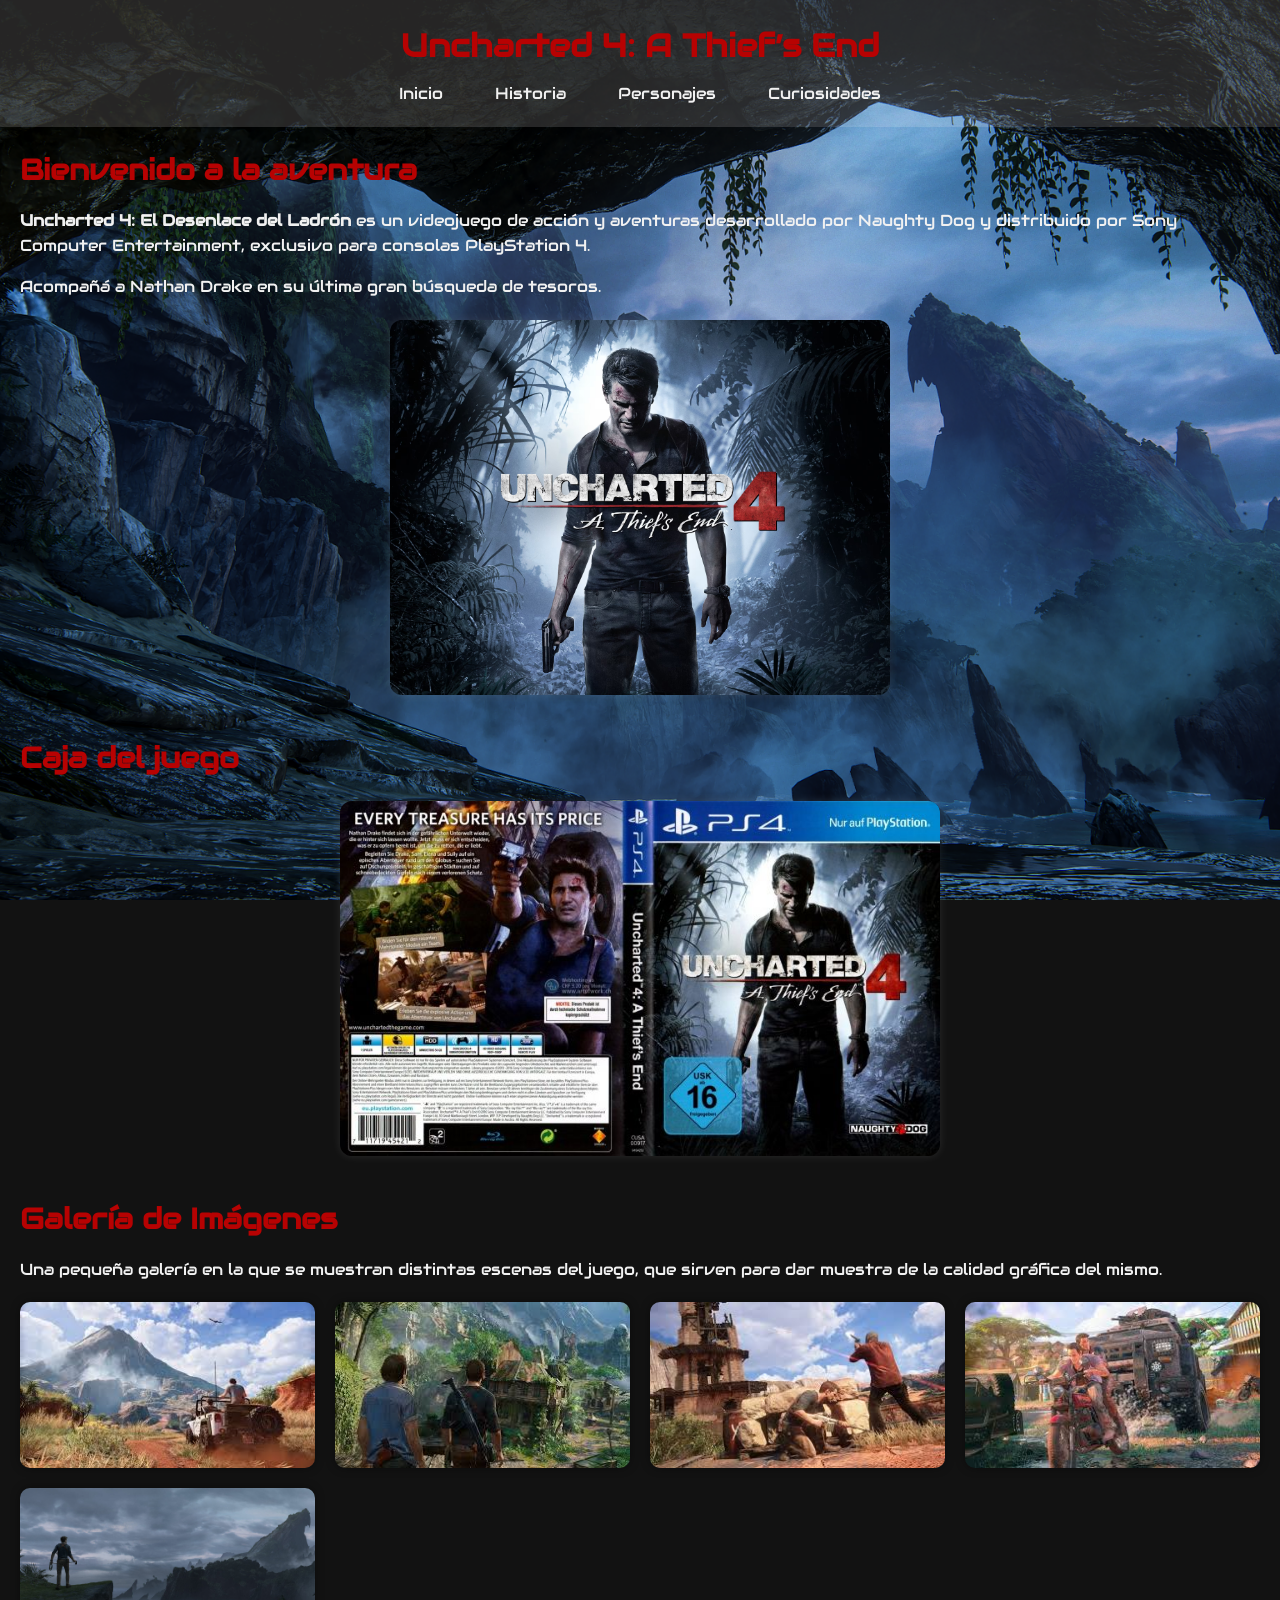
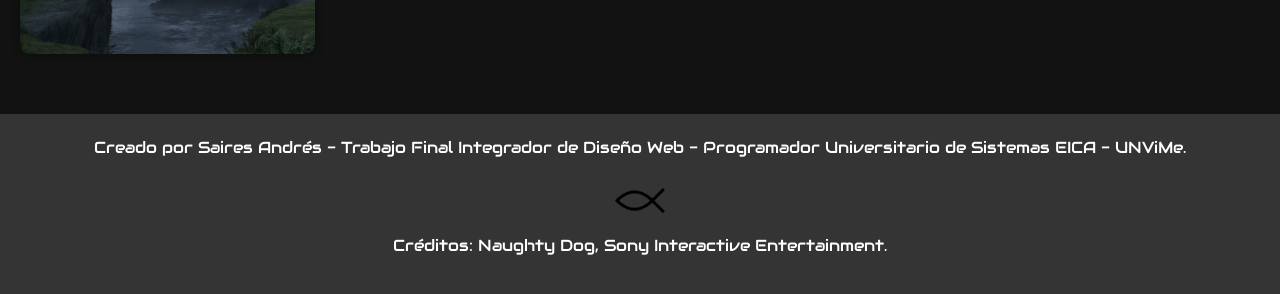
<file: index.html>
<!DOCTYPE html>
<html lang="es">
<head>
  <meta charset="UTF-8" />
  <meta name="viewport" content="width=device-width, initial-scale=1.0">
  <title>Uncharted 4: A Thief’s End</title>
  <link rel="stylesheet" href="style.css">
  <link href="https://fonts.googleapis.com/css2?family=Audiowide&display=swap" rel="stylesheet">
</head>
<body>
  
  <style>
  body {
    font-family: 'Audiowide', sans-serif;
  }
  </style>

  <header>
    <h1>Uncharted 4: A Thief’s End</h1>
    <nav>
      <ul>
        <li><a href="#inicio">Inicio</a></li>
        <li><a href="historia.html">Historia</a></li>
        <li><a href="personajes.html">Personajes</a></li>
        <li><a href="curiosidades.html">Curiosidades</a></li>
      </ul>
    </nav>
  </header>

  <main>
    <section id="inicio">
      <h2>Bienvenido a la aventura</h2>
      <p><strong>Uncharted 4: El Desenlace del Ladrón</strong> es un videojuego de acción y aventuras desarrollado por Naughty Dog y distribuido por Sony Computer Entertainment, exclusivo para consolas PlayStation 4.</p>
      <p>Acompañá a Nathan Drake en su última gran búsqueda de tesoros.</p>
      <img src="imagenes/portada.jpg" alt="Imagen de portada de Uncharted 4" class="portada">
    </section>

    <section id="inicio">
      <h2>Caja del juego</h2>
      <img src="imagenes/caja.jpg" alt="Portada y Contraportada del juego" class="caja">
    </section>

    <section id="galeria">
      
    <h2>Galería de Imágenes</h2>
    <p>Una pequeña galería en la que se muestran distintas escenas del juego, que sirven para dar muestra de la calidad gráfica del mismo.</p>

      <div class="galeria-grid">
        <img src="imagenes/escena1.jpeg" alt="Escena del juego 1">
        <img src="imagenes/escena2.jpeg" alt="Escena del juego 2">
        <img src="imagenes/escena3.jpeg" alt="Escena del juego 3">
        <img src="imagenes/escena4.jpeg" alt="Escena del juego 4">
        <img src="imagenes/escena5.jpeg" alt="Escena del juego 5">
      </div>
    </section>
  </main>

  <footer>
    <p>Creado por Saires Andrés - Trabajo Final Integrador de Diseño Web - Programador Universitario de Sistemas EICA - UNViMe.</p>
    <img src="imagenes/icono_pez_cristiano.png" alt="Símbolo Pez Cristiano" width="50">
    <p>Créditos: Naughty Dog, Sony Interactive Entertainment.</p>
  </footer>
</body>
</html>
</file>
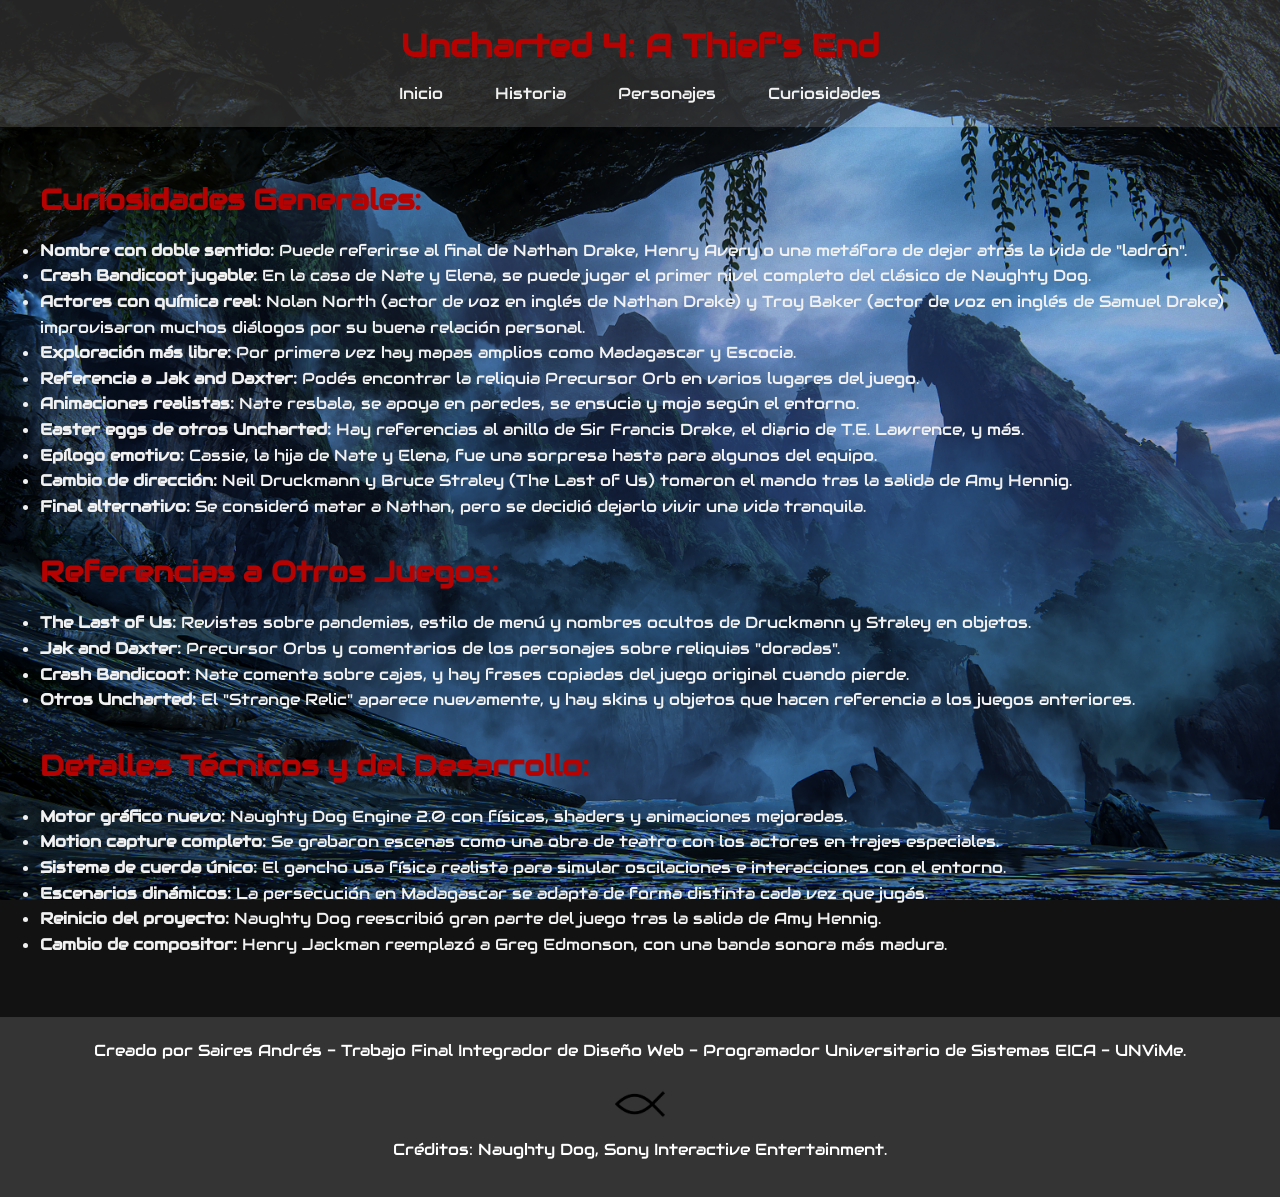
<file: curiosidades.html>
<!DOCTYPE html>
<html lang="es">
<head>
  <meta charset="UTF-8">
  <meta name="viewport" content="width=device-width, initial-scale=1.0">
  <title>Uncharted 4 - Curiosidades</title>
  <link rel="stylesheet" href="style.css">
  <link href="https://fonts.googleapis.com/css2?family=Audiowide&display=swap" rel="stylesheet">
</head>
<body>

  <style>
  body {
    font-family: 'Audiowide', sans-serif;
  }
  </style>

  <header>
    <h1>Uncharted 4: A Thief's End</h1>
    <nav>
      <ul>
        <li><a href="index.html">Inicio</a></li>
        <li><a href="historia.html">Historia</a></li>
        <li><a href="personajes.html">Personajes</a></li>
        <li><a href="curiosidades.html">Curiosidades</a></li>
      </ul>
    </nav>
  </header>

  <main>
    <section id="curiosidades">

        <div class="categoria">
          <h2>Curiosidades Generales:</h2>
            <ul>
              <li><strong>Nombre con doble sentido:</strong> Puede referirse al final de Nathan Drake, Henry Avery o una metáfora de dejar atrás la vida de "ladrón".</li>
              <li><strong>Crash Bandicoot jugable:</strong> En la casa de Nate y Elena, se puede jugar el primer nivel completo del clásico de Naughty Dog.</li>
              <li><strong>Actores con química real:</strong> Nolan North (actor de voz en inglés de Nathan Drake) y Troy Baker (actor de voz en inglés de Samuel Drake) improvisaron muchos diálogos por su buena relación personal.</li>
              <li><strong>Exploración más libre:</strong> Por primera vez hay mapas amplios como Madagascar y Escocia.</li>
              <li><strong>Referencia a Jak and Daxter:</strong> Podés encontrar la reliquia Precursor Orb en varios lugares del juego.</li>
              <li><strong>Animaciones realistas:</strong> Nate resbala, se apoya en paredes, se ensucia y moja según el entorno.</li>
              <li><strong>Easter eggs de otros Uncharted:</strong> Hay referencias al anillo de Sir Francis Drake, el diario de T.E. Lawrence, y más.</li>
              <li><strong>Epílogo emotivo:</strong> Cassie, la hija de Nate y Elena, fue una sorpresa hasta para algunos del equipo.</li>
              <li><strong>Cambio de dirección:</strong> Neil Druckmann y Bruce Straley (The Last of Us) tomaron el mando tras la salida de Amy Hennig.</li>
              <li><strong>Final alternativo:</strong> Se consideró matar a Nathan, pero se decidió dejarlo vivir una vida tranquila.</li>
            </ul>
        </div>

        <div class="categoria">
          <h2>Referencias a Otros Juegos:</h2>
            <ul>
              <li><strong>The Last of Us:</strong> Revistas sobre pandemias, estilo de menú y nombres ocultos de Druckmann y Straley en objetos.</li>
              <li><strong>Jak and Daxter:</strong> Precursor Orbs y comentarios de los personajes sobre reliquias "doradas".</li>
              <li><strong>Crash Bandicoot:</strong> Nate comenta sobre cajas, y hay frases copiadas del juego original cuando pierde.</li>
              <li><strong>Otros Uncharted:</strong> El "Strange Relic" aparece nuevamente, y hay skins y objetos que hacen referencia a los juegos anteriores.</li>
            </ul>
        </div>
        
        <div class="categoria">
          <h2>Detalles Técnicos y del Desarrollo:</h2>
            <ul>
              <li><strong>Motor gráfico nuevo:</strong> Naughty Dog Engine 2.0 con físicas, shaders y animaciones mejoradas.</li>
              <li><strong>Motion capture completo:</strong> Se grabaron escenas como una obra de teatro con los actores en trajes especiales.</li>
              <li><strong>Sistema de cuerda único:</strong> El gancho usa física realista para simular oscilaciones e interacciones con el entorno.</li>
              <li><strong>Escenarios dinámicos:</strong> La persecución en Madagascar se adapta de forma distinta cada vez que jugás.</li>
              <li><strong>Reinicio del proyecto:</strong> Naughty Dog reescribió gran parte del juego tras la salida de Amy Hennig.</li>
              <li><strong>Cambio de compositor:</strong> Henry Jackman reemplazó a Greg Edmonson, con una banda sonora más madura.</li>
           </ul>
        </div>
        
    </section>
  </main>

  <footer>
    <p>Creado por Saires Andrés - Trabajo Final Integrador de Diseño Web - Programador Universitario de Sistemas EICA - UNViMe.</p>
    <img src="imagenes/icono_pez_cristiano.png" alt="Símbolo Pez Cristiano" width="50">
    <p>Créditos: Naughty Dog, Sony Interactive Entertainment.</p>
  </footer>

</body>
</html>
</file>
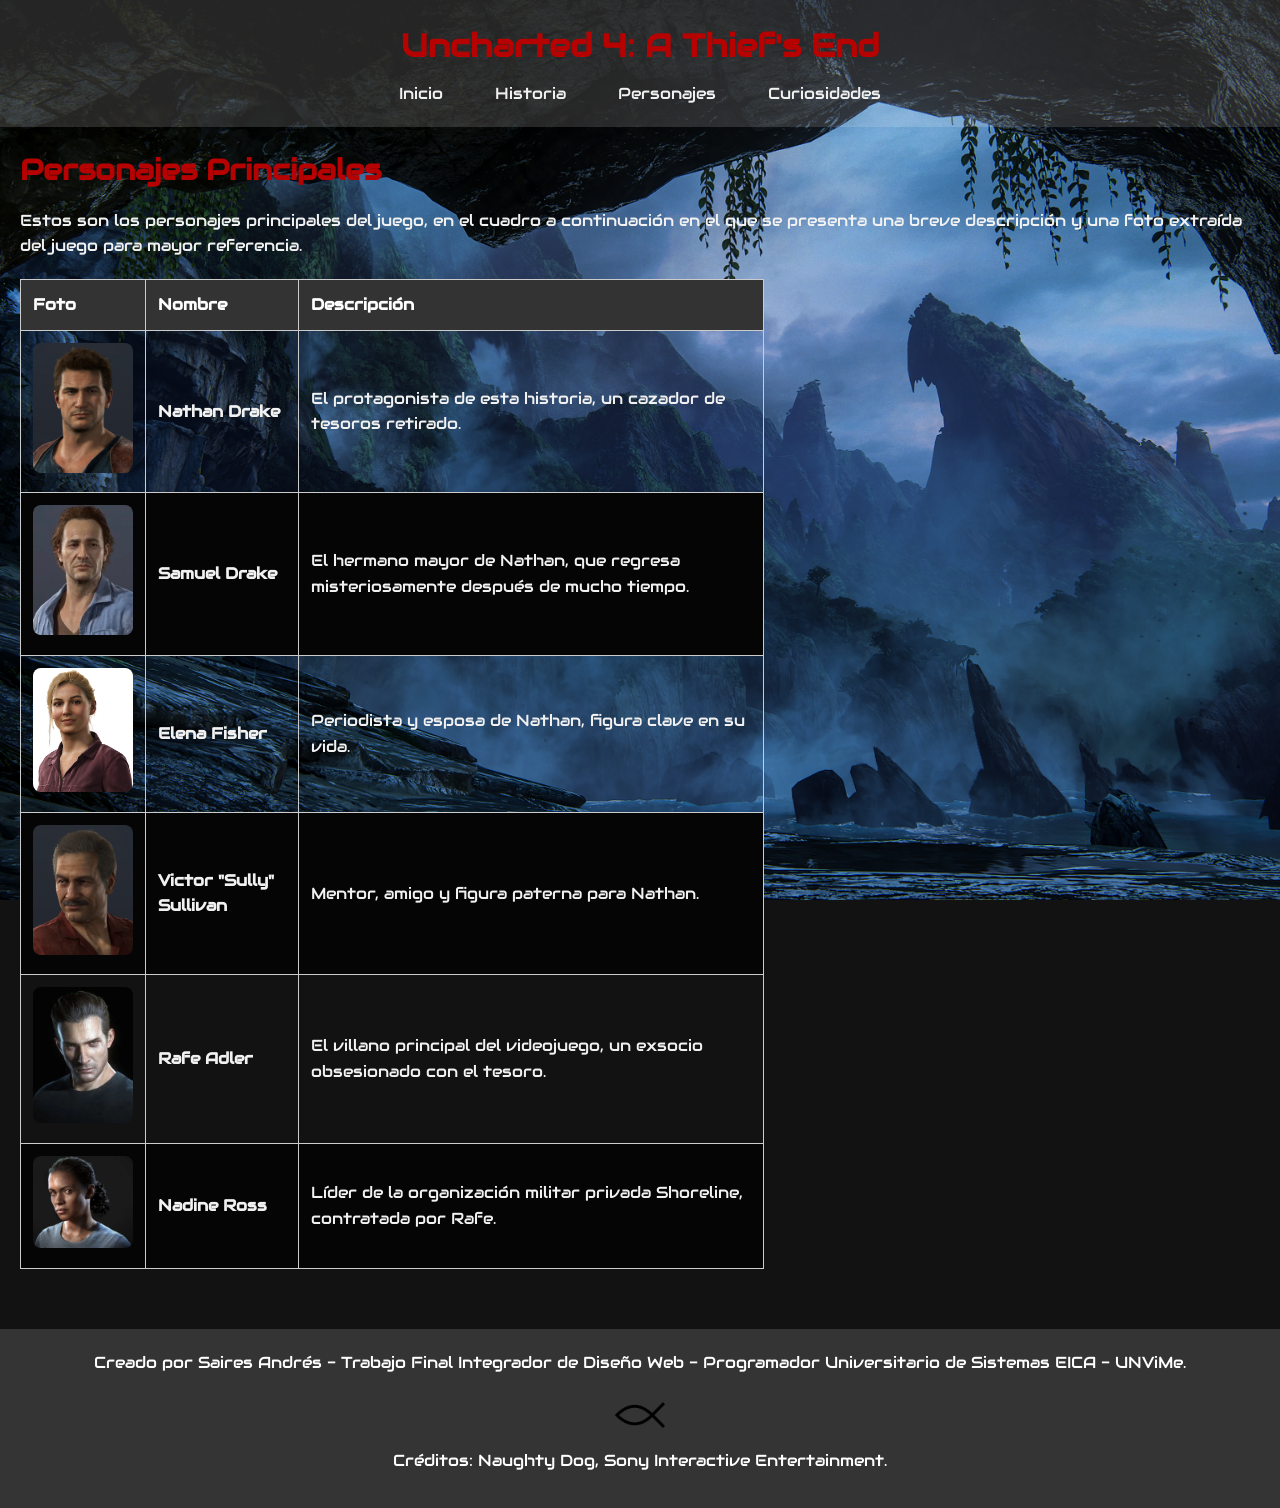
<file: personajes.html>
<!DOCTYPE html>
<html lang="es">
<head>
  <meta charset="UTF-8" />
  <meta name="viewport" content="width=device-width, initial-scale=1.0">
  <title>Uncharted 4 - Personajes</title>
  <link rel="stylesheet" href="style.css">
  <link href="https://fonts.googleapis.com/css2?family=Audiowide&display=swap" rel="stylesheet">
</head>
<body>

  <style>
  body {
    font-family: 'Audiowide', sans-serif;
  }
  </style>

  <header>
    <h1>Uncharted 4: A Thief's End</h1>
    <nav>
      <ul>
        <li><a href="index.html">Inicio</a></li>
        <li><a href="historia.html">Historia</a></li>
        <li><a href="personajes.html">Personajes</a></li>
        <li><a href="curiosidades.html">Curiosidades</a></li>
      </ul>
    </nav>
  </header>

  <main>
    <section id="personajes">
      <h2>Personajes Principales</h2>
      <p>Estos son los personajes principales del juego, en el cuadro a continuación en el que se presenta una breve descripción y una foto extraída del juego para mayor referencia.</p>
      <table>
    <thead>
      <tr>
        <th>Foto</th>
        <th>Nombre</th>
        <th>Descripción</th>
      </tr>
    </thead>
    <tbody>
      <tr>
        <td><img src="imagenes/Nathan_Drake.jpg" alt="Nathan Drake" width="100"></td>
        <td><strong>Nathan Drake</strong></td>
        <td>El protagonista de esta historia, un cazador de tesoros retirado.</td>
      </tr>
      <tr>
        <td><img src="imagenes/Samuel_Drake.jpg" alt="Samuel Drake" width="100"></td>
        <td><strong>Samuel Drake</strong></td>
        <td>El hermano mayor de Nathan, que regresa misteriosamente después de mucho tiempo.</td>
      </tr>
      <tr>
        <td><img src="imagenes/Elena_Fisher.jpg" alt="Elena Fisher" width="100"></td>
        <td><strong>Elena Fisher</strong></td>
        <td>Periodista y esposa de Nathan, figura clave en su vida.</td>
      </tr>
      <tr>
        <td><img src="imagenes/Victor_Sullivan.jpg" alt="Sully" width="100"></td>
        <td><strong>Victor "Sully" Sullivan</strong></td>
        <td>Mentor, amigo y figura paterna para Nathan.</td>
      </tr>
      <tr>
        <td><img src="imagenes/Rafe_Adler.jpg" alt="Rafe Adler" width="100"></td>
        <td><strong>Rafe Adler</strong></td>
        <td>El villano principal del videojuego, un exsocio obsesionado con el tesoro.</td>
      </tr>
      <tr>
        <td><img src="imagenes/Nadine_Ross.jpg" alt="Nadine Ross" width="100"></td>
        <td><strong>Nadine Ross</strong></td>
        <td>Líder de la organización militar privada Shoreline, contratada por Rafe.</td>
      </tr>
     </tbody>
      </table>

   </section>
  </main>

  <footer>
    <p>Creado por Saires Andrés - Trabajo Final Integrador de Diseño Web - Programador Universitario de Sistemas EICA - UNViMe.</p>
    <img src="imagenes/icono_pez_cristiano.png" alt="Símbolo Pez Cristiano" width="50">
    <p>Créditos: Naughty Dog, Sony Interactive Entertainment.</p>
  </footer>
 </body>
 </html>
</file>
<file: style.css>
* {
  margin: 0;
  padding: 0;
  box-sizing: border-box;
}

body {
  background-image: url("imagenes/background.jpeg");
  background-size: cover;
  background-repeat: no-repeat;
  background-position: center;
  background-attachment: fixed;
  color: white;
}

body {
  background-color: #121212;
  color: #f1f1f1;
  line-height: 1.6;
}

header {
  background-color: #fff5f526;
  padding: 20px;
  display: flex;
  flex-direction: column;
  align-items: center;
  text-align: center;
}

header h1 {
  font-size: 2rem;
  color: #b70202;
  margin-bottom: 10px;
}

nav ul {
  display: flex;
  gap: 20px;
  list-style: none;
  flex-wrap: wrap;
}

nav {
  position: sticky;
  top: 0;
  z-index: 1000;
}

nav a {
  text-decoration: none;
  color: #f1f1f1;
  padding: 8px 16px;
  transition: background-color 0.3s ease;
  border-radius: 5px;
}

nav a:hover {
  background-color: #e62300c0;
  color: #121212;
}

main {
  padding: 20px;
}

section {
  margin-bottom: 40px;
  animation: fadeIn 1s ease;
}

h2 {
  font-size: 1.8rem;
  margin-bottom: 15px;
  color: #b70202;
}

p {
  margin-bottom: 15px;
}

.button:hover {
  transform: scale(1.05);
  transition: transform 0.3s ease;
}

.portada {
  max-width: 500px;
  width: 100%;
  height: auto;
  display: block;
  margin: 20px auto;
  border-radius: 12px;
  box-shadow: 0 0 10px rgba(255, 255, 255, 0.1);
}

.caja {
  max-width: 600px;
  width: 100%;
  height: auto;
  display: block;
  margin: 20px auto;
  border-radius: 12px;
  box-shadow: 0 0 10px rgba(255, 255, 255, 0.1);
}

.galeria-grid {
  display: grid;
  grid-template-columns: repeat(auto-fit, minmax(250px, 1fr));
  gap: 20px;
  margin-top: 20px;
}

.galeria-grid img {
  width: 100%;
  border-radius: 10px;
  transition: transform 0.3s ease;
  box-shadow: 0 0 10px rgba(0, 0, 0, 0.4);
}

.galeria-grid img:hover {
  transform: scale(1.05);
}

#historia h3 {
  margin-top: 20px;
  font-size: 1.3rem;
  color: #b70202;
}

table {
  width: 60%;
  border-collapse: collapse;
  margin-top: 20px;
}

th, td {
  border: 1px solid #ccc;
  padding: 12px;
  text-align: left;
  vertical-align: middle;
}

thead {
  background-color: #333;
  color: white;
}

tbody tr:nth-child(even) {
  background-color: #050505;
}

table img {
  border-radius: 8px;
}

.categoria{
  margin-top: 30px;
  margin-left: 20px;
}

footer {
  background-color: #fff5f526;
  text-align: center;
  padding: 20px;
  color: #ffffff;
  font-size: 1rem;
  border-top: 1px solid #333;
}

@keyframes fadeIn {
  from { opacity: 0; transform: translateY(20px); }
  to { opacity: 1; transform: translateY(0); }
}
</file>
